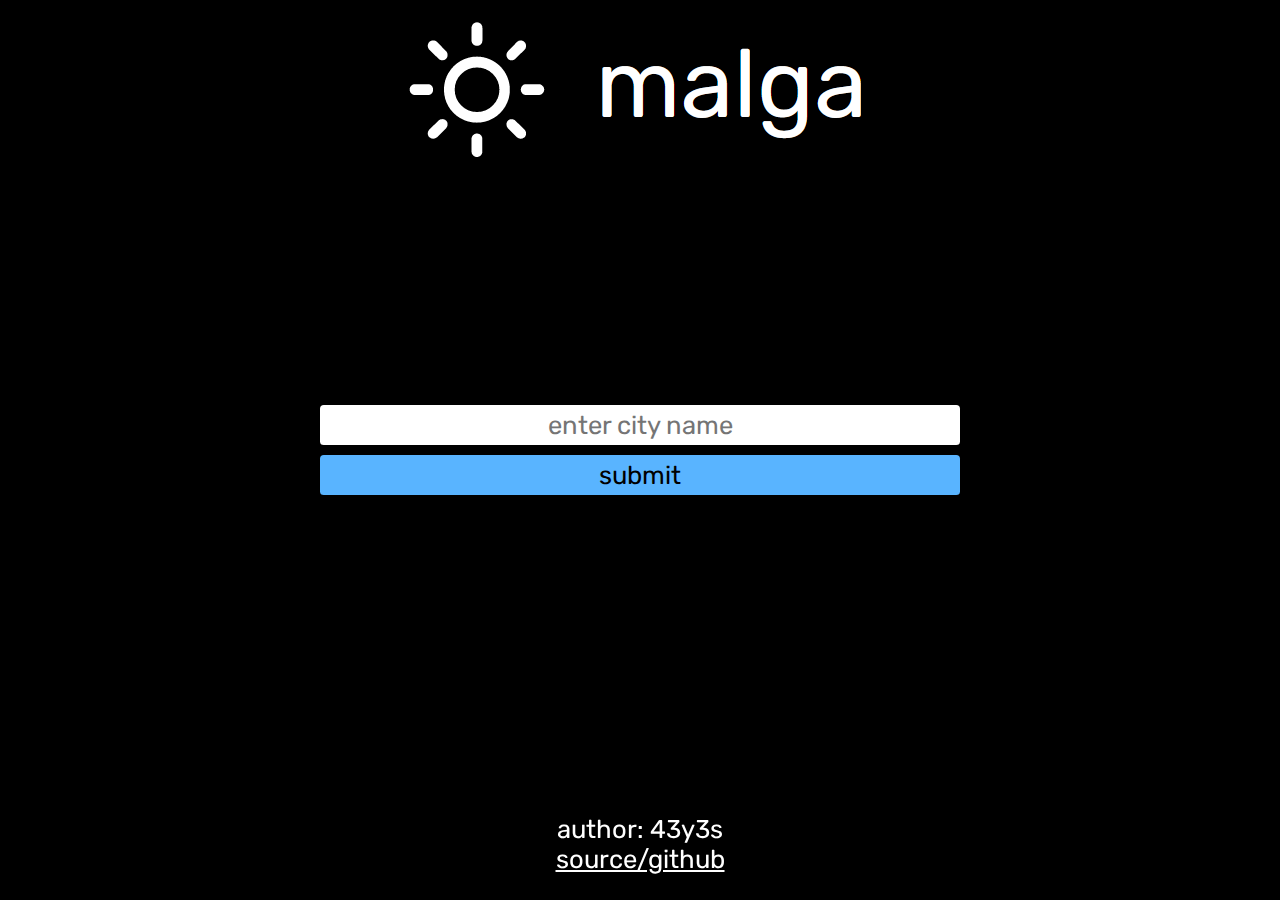
<file: templates/landing.html>
<!DOCTYPE HTML>
<html>
    <head>
        <meta http-equiv="Content-Type" content="text/html; charset=UTF-8" />
        <meta name="viewport" content="width=device-width">
        
        <title>
            malga
        </title>
        <link type="text/css" rel="stylesheet" href="/static/landing.css">

        <link rel="preconnect" href="https://fonts.gstatic.com">
        <link href="https://fonts.googleapis.com/css2?family=Rubik:ital,wght@0,300;0,400;0,500;1,300&display=swap" rel="stylesheet">
    </head>
</html>
<body>
    <header id='mainHeader'>
        <div id='responsiveLogo'>
            <img src='/static/img/malgalogo.PNG' />
        </div>
    </header>
    
    <form class="verticalcenter" action="/" method="POST">
        <div style="padding-bottom: 10px;">
            <input type="text" name="cityID" placeholder="enter city name" autocomplete="off" required>
        </div>
        <input class="button" type="submit" value="submit">
    </form>
</body>

<footer>
    <p style="margin: 0;">author: 43y3s</p>
    <a style="margin: 0;" href="https://github.com/incub4t0r/flaskweather">source/github</a>
</footer>
</file>
<file: static/landing.css>
* {
    box-sizing: border-box;
    -webkit-appearance: none;
    -moz-appearance: none;
    margin:0px;
    padding:0px;
    font-family:"Rubik", sans-serif;
    color: white;
}

body{
    /* font-family:"Rubik", sans-serif; */
    background-color:black;
}

.media1140px, .media768px, .media480px, .media300px{
    padding:15px;
}

p{
    margin:0 0 20px 0;
}

.clearb{
    clear:both;
}
footer {
    font-family: 'Rubik', sans-serif;
    font-size: 4vw;
    position: fixed;
    width: 100%;
    left: 0;
    bottom: 0;
    padding-bottom: 2vw;
    text-align: center;
}

/*Header*/
/*responsive logo*/
#mainHeader{
    /* background-color:#82EAFF; */
    /* padding:0.5em; */
    overflow:auto;
}
#responsiveLogo{
    width:100%;
    text-align:center;
    /* display: inline; */
}
#responsiveLogo img{
    max-height: 100%;
    max-width: 100%;
}

.verticalcenter{
    position: absolute;
    top: 50%;
    left: 50%; 
    transform: translate(-50%, -50%);
    -ms-transform: translate(-50%, -50%); /* IE 9 */
    -webkit-transform: translate(-50%, -50%); /* Chrome, Safari, Opera */	
}
form{
    width: 50%;
}
input{
    border-radius: 0.3vw; 
    border:none;
    color: black;
    text-align: center;
    font-size: 16px;
    width:100%;
    padding: 5px;
    margin: 0;
}

.button {
    background-color: #59b4ff;
    transition-duration: 0.4s;
}

.button:hover {
    background-color: #0075c4;
    color: white;
}


@media only screen and (min-width: 480px) {
    #mainHeader{
        /* background-color: lightblue; */
        width:100%;
    }
    #responsiveLogo img{
        max-height: 50%;
        max-width: 50%;
    }
    footer{
        font-size: 2vw;
    }
    input{
        font-size: 2vw;
    }
}


/* @media only screen and (min-width: 768px) {
    #mainHeader {
        background-color:#EDD49A;
    }
    #responsiveLogo img{
        max-height: 70%;
        max-width: 70%;
    }
    footer{
        font-size: 5vw;
    }
} */
</file>
